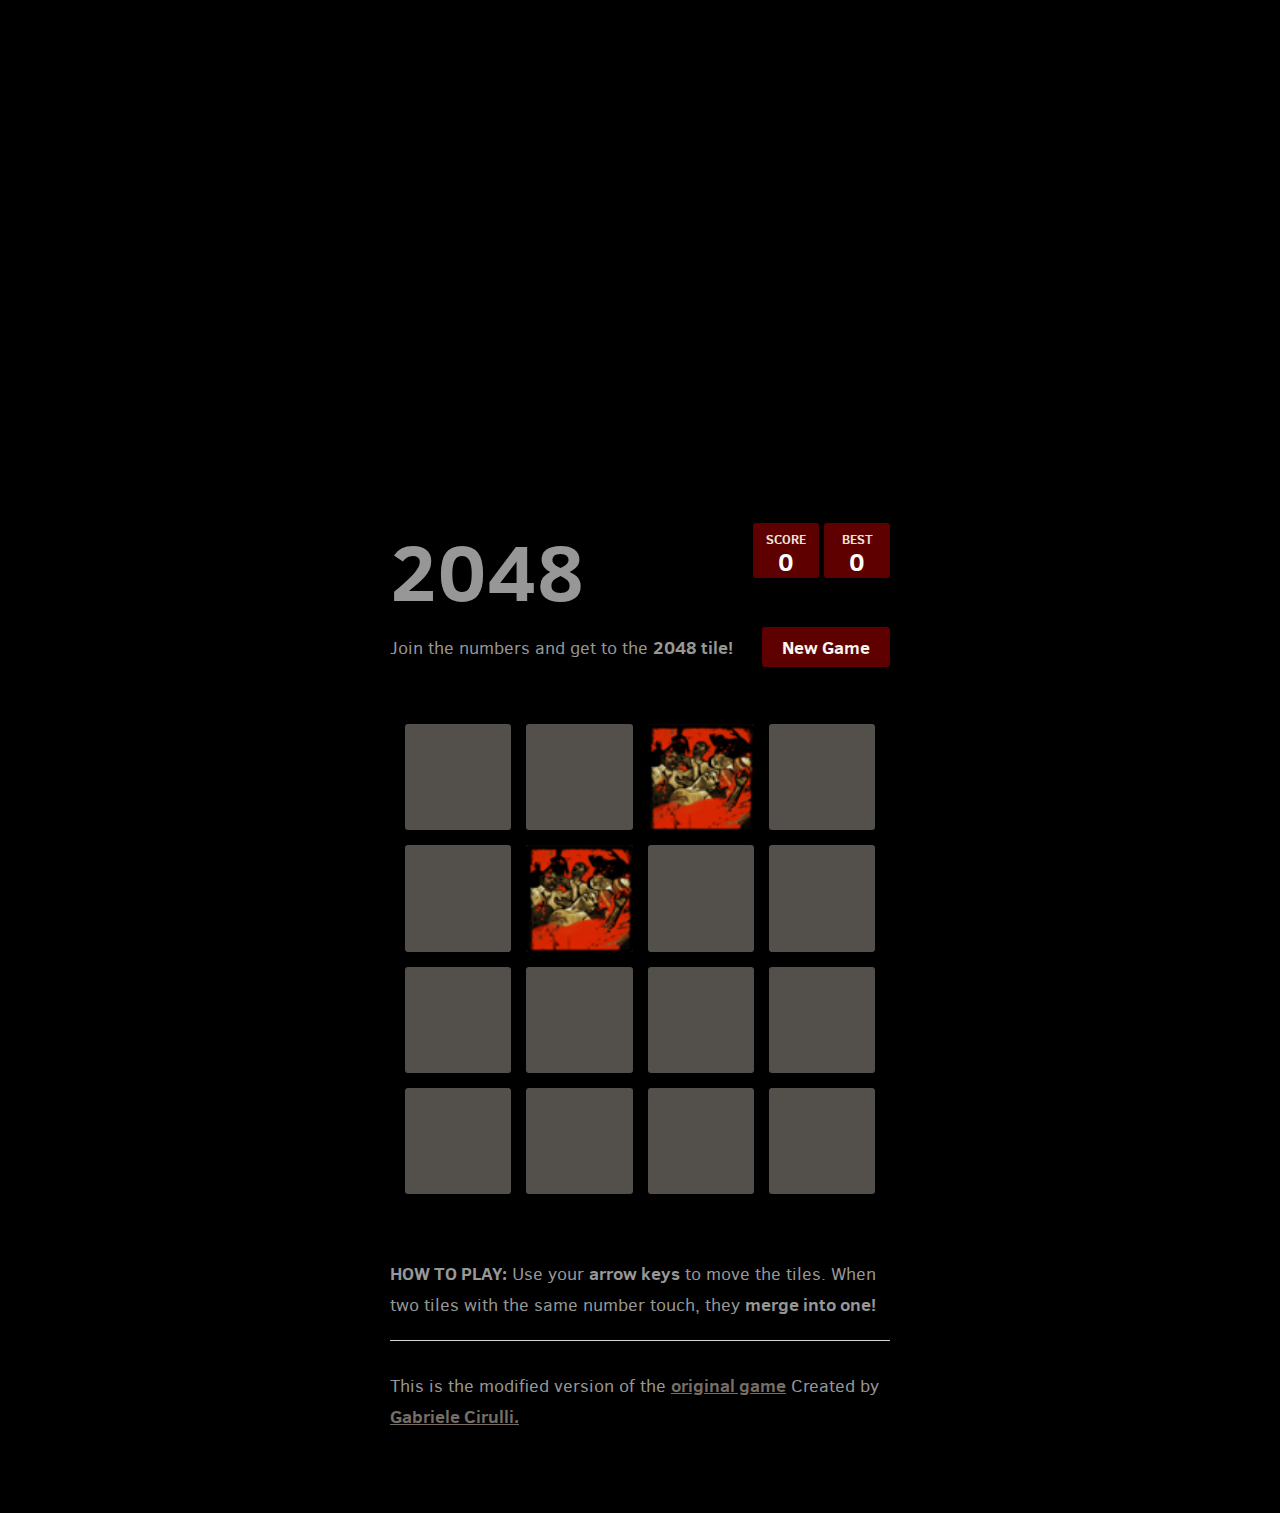
<file: index.html>
<!DOCTYPE html>
<html>
<head>
  <meta charset="utf-8">
  <title>2048</title>

  <link href="style/main.css" rel="stylesheet" type="text/css">
  <link rel="shortcut icon" href="favicon.ico">
  <link rel="apple-touch-icon" href="meta/apple-touch-icon.png">
  <link rel="apple-touch-startup-image" href="meta/apple-touch-startup-image-640x1096.png" media="(device-width: 320px) and (device-height: 568px) and (-webkit-device-pixel-ratio: 2)"> <!-- iPhone 5+ -->
  <link rel="apple-touch-startup-image" href="meta/apple-touch-startup-image-640x920.png"  media="(device-width: 320px) and (device-height: 480px) and (-webkit-device-pixel-ratio: 2)"> <!-- iPhone, retina -->
  <meta name="apple-mobile-web-app-capable" content="yes">
  <meta name="apple-mobile-web-app-status-bar-style" content="black">

  <meta name="HandheldFriendly" content="True">
  <meta name="MobileOptimized" content="320">
  <meta name="viewport" content="width=device-width, target-densitydpi=160dpi, initial-scale=1.0, maximum-scale=1, user-scalable=no, minimal-ui">
</head>
<body>
  <div id="character_bg"></div>
  <div class="container">
    <div class="heading">
      <h1 class="title">2048</h1>
      <div class="scores-container">
        <div class="score-container">0</div>
        <div class="best-container">0</div>
      </div>
    </div>

    <div class="above-game">
      <p class="game-intro">Join the numbers and get to the <strong>2048 tile!</strong></p>
      <a class="restart-button">New Game</a>
    </div>

    <div class="game-container">
      <div class="game-message">
        <p></p>
        <div class="lower">
	        <a class="keep-playing-button">Keep going</a>
          <a class="retry-button">Try again</a>
        </div>
      </div>

      <div class="grid-container">
        <div class="grid-row">
          <div class="grid-cell"></div>
          <div class="grid-cell"></div>
          <div class="grid-cell"></div>
          <div class="grid-cell"></div>
        </div>
        <div class="grid-row">
          <div class="grid-cell"></div>
          <div class="grid-cell"></div>
          <div class="grid-cell"></div>
          <div class="grid-cell"></div>
        </div>
        <div class="grid-row">
          <div class="grid-cell"></div>
          <div class="grid-cell"></div>
          <div class="grid-cell"></div>
          <div class="grid-cell"></div>
        </div>
        <div class="grid-row">
          <div class="grid-cell"></div>
          <div class="grid-cell"></div>
          <div class="grid-cell"></div>
          <div class="grid-cell"></div>
        </div>
      </div>

      <div class="tile-container">

      </div>
    </div>

    <p class="game-explanation">
      <strong class="important">How to play:</strong> Use your <strong>arrow keys</strong> to move the tiles. When two tiles with the same number touch, they <strong>merge into one!</strong>
    </p>
    <hr>
    <p>
    This is the modified version of the <a href="http://gabrielecirulli.github.io/2048/">original game</a>
    Created by <a href="http://gabrielecirulli.com" target="_blank">Gabriele Cirulli.</a>
    </p>
  </div>

  <script src="js/bind_polyfill.js"></script>
  <script src="js/classlist_polyfill.js"></script>
  <script src="js/animframe_polyfill.js"></script>
  <script src="js/keyboard_input_manager.js"></script>
  <script src="js/html_actuator.js"></script>
  <script src="js/grid.js"></script>
  <script src="js/tile.js"></script>
  <script src="js/local_storage_manager.js"></script>
  <script src="js/game_manager.js"></script>
  <script src="js/application.js"></script>
</body>
</html>
</file>
<file: style/main.css>
@import url(fonts/clear-sans.css);
html, body {
  margin: 0;
  padding: 0;
  background-color: #000000;
  color: #979797;
  font-family: "Clear Sans", "Helvetica Neue", Arial, sans-serif;
  font-size: 18px; }

body {
  background-image: url(http://www.valvesoftware.com/images/bg_game_detail.jpg);
  background-position: center top;
  background-repeat: no-repeat;
  margin: 80px 0; }

  #character_bg{
    height: 435px;
    background-color: #000000;
    background-image: url(http://www.l4d.com/blog/images/bg.jpg);
    background-repeat: no-repeat;
    background-position: center top;
    box-shadow: 0px 30px 40px rgba(0,0,0,1);
  }

.heading:after {
  content: "";
  display: block;
  clear: both; }

h1.title {
  font-size: 80px;
  font-weight: bold;
  margin: 0;
  display: block;
  float: left; }

@-webkit-keyframes move-up {
  0% {
    top: 25px;
    opacity: 1; }

  100% {
    top: -50px;
    opacity: 0; } }
@-moz-keyframes move-up {
  0% {
    top: 25px;
    opacity: 1; }

  100% {
    top: -50px;
    opacity: 0; } }
@keyframes move-up {
  0% {
    top: 25px;
    opacity: 1; }

  100% {
    top: -50px;
    opacity: 0; } }
.scores-container {
  float: right;
  text-align: right; }

.score-container, .best-container {
  position: relative;
  display: inline-block;
  background: #5f0000;
  padding: 15px 25px;
  font-size: 25px;
  height: 25px;
  line-height: 47px;
  font-weight: bold;
  border-radius: 3px;
  color: white;
  margin-top: 8px;
  text-align: center; }
  .score-container:after, .best-container:after {
    position: absolute;
    width: 100%;
    top: 10px;
    left: 0;
    text-transform: uppercase;
    font-size: 13px;
    line-height: 13px;
    text-align: center;
    color: #eee4da; }
  .score-container .score-addition, .best-container .score-addition {
    position: absolute;
    right: 30px;
    color: red;
    font-size: 25px;
    line-height: 25px;
    font-weight: bold;
    color: rgba(119, 110, 101, 0.9);
    z-index: 100;
    -webkit-animation: move-up 600ms ease-in;
    -moz-animation: move-up 600ms ease-in;
    animation: move-up 600ms ease-in;
    -webkit-animation-fill-mode: both;
    -moz-animation-fill-mode: both;
    animation-fill-mode: both; }

.score-container:after {
  content: "Score"; }

.best-container:after {
  content: "Best"; }

p {
  margin-top: 0;
  margin-bottom: 10px;
  line-height: 1.65; }

a {
  color: #776e65;
  font-weight: bold;
  text-decoration: underline;
  cursor: pointer; }

strong.important {
  text-transform: uppercase; }

hr {
  border: none;
  border-bottom: 1px solid #d8d4d0;
  margin-top: 20px;
  margin-bottom: 30px; }

.container {
  width: 500px;
  margin: 0 auto; }

@-webkit-keyframes fade-in {
  0% {
    opacity: 0; }

  100% {
    opacity: 1; } }
@-moz-keyframes fade-in {
  0% {
    opacity: 0; }

  100% {
    opacity: 1; } }
@keyframes fade-in {
  0% {
    opacity: 0; }

  100% {
    opacity: 1; } }
.game-container {
  margin-top: 40px;
  position: relative;
  padding: 15px;
  cursor: default;
  -webkit-touch-callout: none;
  -ms-touch-callout: none;
  -webkit-user-select: none;
  -moz-user-select: none;
  -ms-user-select: none;
  -ms-touch-action: none;
  touch-action: none;
  background: rgba(0,0,0,0.7);
  border-radius: 6px;
  width: 500px;
  height: 500px;
  -webkit-box-sizing: border-box;
  -moz-box-sizing: border-box;
  box-sizing: border-box; }
  .game-container .game-message {
    display: none;
    position: absolute;
    top: 0;
    right: 0;
    bottom: 0;
    left: 0;
    background: rgba(238, 228, 218, 0.5);
    z-index: 100;
    text-align: center;
    -webkit-animation: fade-in 800ms ease 1200ms;
    -moz-animation: fade-in 800ms ease 1200ms;
    animation: fade-in 800ms ease 1200ms;
    -webkit-animation-fill-mode: both;
    -moz-animation-fill-mode: both;
    animation-fill-mode: both; }
    .game-container .game-message p {
      font-size: 60px;
      font-weight: bold;
      height: 60px;
      line-height: 60px;
      margin-top: 222px; }
    .game-container .game-message .lower {
      display: block;
      margin-top: 59px; }
    .game-container .game-message a {
      display: inline-block;
      background: #8f7a66;
      border-radius: 3px;
      padding: 0 20px;
      text-decoration: none;
      color: #f9f6f2;
      height: 40px;
      line-height: 42px;
      margin-left: 9px; }
      .game-container .game-message a.keep-playing-button {
        display: none; }
    .game-container .game-message.game-won {
      background: rgba(237, 194, 46, 0.5);
      color: #f9f6f2; }
      .game-container .game-message.game-won a.keep-playing-button {
        display: inline-block; }
    .game-container .game-message.game-won, .game-container .game-message.game-over {
      display: block; }

.grid-container {
  position: absolute;
  z-index: 1; }

.grid-row {
  margin-bottom: 15px; }
  .grid-row:last-child {
    margin-bottom: 0; }
  .grid-row:after {
    content: "";
    display: block;
    clear: both; }

.grid-cell {
  width: 106.25px;
  height: 106.25px;
  margin-right: 15px;
  float: left;
  border-radius: 3px;
  background: rgba(238, 228, 218, 0.35); }
  .grid-cell:last-child {
    margin-right: 0; }

.tile-container {
  position: absolute;
  z-index: 2; }

.tile, .tile .tile-inner {
  width: 107px;
  height: 107px;
  line-height: 116.25px; }
.tile.tile-position-1-1 {
  -webkit-transform: translate(0px, 0px);
  -moz-transform: translate(0px, 0px);
  transform: translate(0px, 0px); }
.tile.tile-position-1-2 {
  -webkit-transform: translate(0px, 121px);
  -moz-transform: translate(0px, 121px);
  transform: translate(0px, 121px); }
.tile.tile-position-1-3 {
  -webkit-transform: translate(0px, 242px);
  -moz-transform: translate(0px, 242px);
  transform: translate(0px, 242px); }
.tile.tile-position-1-4 {
  -webkit-transform: translate(0px, 363px);
  -moz-transform: translate(0px, 363px);
  transform: translate(0px, 363px); }
.tile.tile-position-2-1 {
  -webkit-transform: translate(121px, 0px);
  -moz-transform: translate(121px, 0px);
  transform: translate(121px, 0px); }
.tile.tile-position-2-2 {
  -webkit-transform: translate(121px, 121px);
  -moz-transform: translate(121px, 121px);
  transform: translate(121px, 121px); }
.tile.tile-position-2-3 {
  -webkit-transform: translate(121px, 242px);
  -moz-transform: translate(121px, 242px);
  transform: translate(121px, 242px); }
.tile.tile-position-2-4 {
  -webkit-transform: translate(121px, 363px);
  -moz-transform: translate(121px, 363px);
  transform: translate(121px, 363px); }
.tile.tile-position-3-1 {
  -webkit-transform: translate(242px, 0px);
  -moz-transform: translate(242px, 0px);
  transform: translate(242px, 0px); }
.tile.tile-position-3-2 {
  -webkit-transform: translate(242px, 121px);
  -moz-transform: translate(242px, 121px);
  transform: translate(242px, 121px); }
.tile.tile-position-3-3 {
  -webkit-transform: translate(242px, 242px);
  -moz-transform: translate(242px, 242px);
  transform: translate(242px, 242px); }
.tile.tile-position-3-4 {
  -webkit-transform: translate(242px, 363px);
  -moz-transform: translate(242px, 363px);
  transform: translate(242px, 363px); }
.tile.tile-position-4-1 {
  -webkit-transform: translate(363px, 0px);
  -moz-transform: translate(363px, 0px);
  transform: translate(363px, 0px); }
.tile.tile-position-4-2 {
  -webkit-transform: translate(363px, 121px);
  -moz-transform: translate(363px, 121px);
  transform: translate(363px, 121px); }
.tile.tile-position-4-3 {
  -webkit-transform: translate(363px, 242px);
  -moz-transform: translate(363px, 242px);
  transform: translate(363px, 242px); }
.tile.tile-position-4-4 {
  -webkit-transform: translate(363px, 363px);
  -moz-transform: translate(363px, 363px);
  transform: translate(363px, 363px); }

.tile {
  position: absolute;
  -webkit-transition: 100ms ease-in-out;
  -moz-transition: 100ms ease-in-out;
  transition: 100ms ease-in-out;
  -webkit-transition-property: -webkit-transform;
  -moz-transition-property: -moz-transform;
  transition-property: transform; }
  .tile .tile-inner {
    border-radius: 3px;
    background: #f5f5f5;
    text-align: center;
    font-weight: bold;
    z-index: 10;
    font-size: 55px; }
  .tile.tile-2 .tile-inner {
    background: url('../tiles/2.png');
    background-size: 100%;
    color: rgba(0,0,0,0);
    box-shadow: 0 0 30px 10px rgba(243, 215, 116, 0), inset 0 0 0 1px rgba(255, 255, 255, 0); }
  .tile.tile-4 .tile-inner {
    background: url('../tiles/4.jpg');
    background-size: 100%;
    color: rgba(0,0,0,0);
    box-shadow: 0 0 30px 10px rgba(243, 215, 116, 0), inset 0 0 0 1px rgba(255, 255, 255, 0); }
  .tile.tile-8 .tile-inner {
    background: url('../tiles/8.jpg');
    background-size: 100%;
    color: rgba(0,0,0,0); }
  .tile.tile-16 .tile-inner {
    background: url('../tiles/16.png');
    background-size: 100%;
    color: rgba(0,0,0,0); }
  .tile.tile-32 .tile-inner {
    background: url('../tiles/32.png');
    background-size: 100%;
    color: rgba(0,0,0,0); }
  .tile.tile-64 .tile-inner {
    background: url('../tiles/64.png');
    background-size: 100%;
    color: rgba(0,0,0,0); }
  .tile.tile-128 .tile-inner {
    background: url('../tiles/128.png');
    background-size: 100%;
    color: rgba(0,0,0,0);
    box-shadow: 0 0 30px 10px rgba(243, 215, 116, 0.2381), inset 0 0 0 1px rgba(255, 255, 255, 0.14286);
    font-size: 45px; }
    @media screen and (max-width: 520px) {
      .tile.tile-128 .tile-inner {
        font-size: 25px; } }
  .tile.tile-256 .tile-inner {
    background: url('../tiles/256.png');
    background-size: 100%;
    color: rgba(0,0,0,0);
    box-shadow: 0 0 30px 10px rgba(243, 215, 116, 0.31746), inset 0 0 0 1px rgba(255, 255, 255, 0.19048);
    font-size: 45px; }
    @media screen and (max-width: 520px) {
      .tile.tile-256 .tile-inner {
        font-size: 25px; } }
  .tile.tile-512 .tile-inner {
    background: url('../tiles/512.png');
    background-size: 100%;
    color: rgba(0,0,0,0);
    box-shadow: 0 0 30px 10px rgba(243, 215, 116, 0.39683), inset 0 0 0 1px rgba(255, 255, 255, 0.2381);
    font-size: 45px; }
    @media screen and (max-width: 520px) {
      .tile.tile-512 .tile-inner {
        font-size: 25px; } }
  .tile.tile-1024 .tile-inner {
    background: url('../tiles/1024.png');
    background-size: 100%;
    color: rgba(0,0,0,0);
    box-shadow: 0 0 30px 10px rgba(243, 215, 116, 0.47619), inset 0 0 0 1px rgba(255, 255, 255, 0.28571);
    font-size: 35px; }
    @media screen and (max-width: 520px) {
      .tile.tile-1024 .tile-inner {
        font-size: 15px; } }
  .tile.tile-2048 .tile-inner {
    background: url('../tiles/2048.png');
    background-size: 100%;
    color: rgba(0,0,0,0);
    box-shadow: 0 0 30px 10px rgba(243, 215, 116, 0.55556), inset 0 0 0 1px rgba(255, 255, 255, 0.33333);
    font-size: 35px; }
    @media screen and (max-width: 520px) {
      .tile.tile-2048 .tile-inner {
        font-size: 15px; } }
  .tile.tile-super .tile-inner {
    color: #f9f6f2;
    background: #3c3a32;
    font-size: 30px; }
    @media screen and (max-width: 520px) {
      .tile.tile-super .tile-inner {
        font-size: 10px; } }

@-webkit-keyframes appear {
  0% {
    opacity: 0;
    -webkit-transform: scale(0);
    -moz-transform: scale(0);
    transform: scale(0); }

  100% {
    opacity: 1;
    -webkit-transform: scale(1);
    -moz-transform: scale(1);
    transform: scale(1); } }
@-moz-keyframes appear {
  0% {
    opacity: 0;
    -webkit-transform: scale(0);
    -moz-transform: scale(0);
    transform: scale(0); }

  100% {
    opacity: 1;
    -webkit-transform: scale(1);
    -moz-transform: scale(1);
    transform: scale(1); } }
@keyframes appear {
  0% {
    opacity: 0;
    -webkit-transform: scale(0);
    -moz-transform: scale(0);
    transform: scale(0); }

  100% {
    opacity: 1;
    -webkit-transform: scale(1);
    -moz-transform: scale(1);
    transform: scale(1); } }
.tile-new .tile-inner {
  -webkit-animation: appear 200ms ease 100ms;
  -moz-animation: appear 200ms ease 100ms;
  animation: appear 200ms ease 100ms;
  -webkit-animation-fill-mode: backwards;
  -moz-animation-fill-mode: backwards;
  animation-fill-mode: backwards; }

@-webkit-keyframes pop {
  0% {
    -webkit-transform: scale(0);
    -moz-transform: scale(0);
    transform: scale(0); }

  50% {
    -webkit-transform: scale(1.2);
    -moz-transform: scale(1.2);
    transform: scale(1.2); }

  100% {
    -webkit-transform: scale(1);
    -moz-transform: scale(1);
    transform: scale(1); } }
@-moz-keyframes pop {
  0% {
    -webkit-transform: scale(0);
    -moz-transform: scale(0);
    transform: scale(0); }

  50% {
    -webkit-transform: scale(1.2);
    -moz-transform: scale(1.2);
    transform: scale(1.2); }

  100% {
    -webkit-transform: scale(1);
    -moz-transform: scale(1);
    transform: scale(1); } }
@keyframes pop {
  0% {
    -webkit-transform: scale(0);
    -moz-transform: scale(0);
    transform: scale(0); }

  50% {
    -webkit-transform: scale(1.2);
    -moz-transform: scale(1.2);
    transform: scale(1.2); }

  100% {
    -webkit-transform: scale(1);
    -moz-transform: scale(1);
    transform: scale(1); } }
.tile-merged .tile-inner {
  z-index: 20;
  -webkit-animation: pop 200ms ease 100ms;
  -moz-animation: pop 200ms ease 100ms;
  animation: pop 200ms ease 100ms;
  -webkit-animation-fill-mode: backwards;
  -moz-animation-fill-mode: backwards;
  animation-fill-mode: backwards; }

.above-game:after {
  content: "";
  display: block;
  clear: both; }

.game-intro {
  float: left;
  line-height: 42px;
  margin-bottom: 0; }

.restart-button {
  display: inline-block;
  background: #5f0000;
  border-radius: 3px;
  padding: 0 20px;
  text-decoration: none;
  color: #f9f6f2;
  height: 40px;
  line-height: 42px;
  display: block;
  text-align: center;
  float: right; }

.game-explanation {
  margin-top: 50px; }

@media screen and (max-width: 520px) {
  html, body {
    font-size: 15px; }

  body {
    margin: 20px 0;
    padding: 0 20px; }

  h1.title {
    font-size: 27px;
    margin-top: 15px; }

  .container {
    width: 280px;
    margin: 0 auto; }

  .score-container, .best-container {
    margin-top: 0;
    padding: 15px 10px;
    min-width: 40px; }

  .heading {
    margin-bottom: 10px; }

  .game-intro {
    width: 55%;
    display: block;
    box-sizing: border-box;
    line-height: 1.65; }

  .restart-button {
    width: 42%;
    padding: 0;
    display: block;
    box-sizing: border-box;
    margin-top: 2px; }

  .game-container {
    margin-top: 17px;
    position: relative;
    padding: 10px;
    cursor: default;
    -webkit-touch-callout: none;
    -ms-touch-callout: none;
    -webkit-user-select: none;
    -moz-user-select: none;
    -ms-user-select: none;
    -ms-touch-action: none;
    touch-action: none;
    background: #bbada0;
    border-radius: 6px;
    width: 280px;
    height: 280px;
    -webkit-box-sizing: border-box;
    -moz-box-sizing: border-box;
    box-sizing: border-box; }
    .game-container .game-message {
      display: none;
      position: absolute;
      top: 0;
      right: 0;
      bottom: 0;
      left: 0;
      background: rgba(238, 228, 218, 0.5);
      z-index: 100;
      text-align: center;
      -webkit-animation: fade-in 800ms ease 1200ms;
      -moz-animation: fade-in 800ms ease 1200ms;
      animation: fade-in 800ms ease 1200ms;
      -webkit-animation-fill-mode: both;
      -moz-animation-fill-mode: both;
      animation-fill-mode: both; }
      .game-container .game-message p {
        font-size: 60px;
        font-weight: bold;
        height: 60px;
        line-height: 60px;
        margin-top: 222px; }
      .game-container .game-message .lower {
        display: block;
        margin-top: 59px; }
      .game-container .game-message a {
        display: inline-block;
        background: #8f7a66;
        border-radius: 3px;
        padding: 0 20px;
        text-decoration: none;
        color: #f9f6f2;
        height: 40px;
        line-height: 42px;
        margin-left: 9px; }
        .game-container .game-message a.keep-playing-button {
          display: none; }
      .game-container .game-message.game-won {
        background: rgba(237, 194, 46, 0.5);
        color: #f9f6f2; }
        .game-container .game-message.game-won a.keep-playing-button {
          display: inline-block; }
      .game-container .game-message.game-won, .game-container .game-message.game-over {
        display: block; }

  .grid-container {
    position: absolute;
    z-index: 1; }

  .grid-row {
    margin-bottom: 10px; }
    .grid-row:last-child {
      margin-bottom: 0; }
    .grid-row:after {
      content: "";
      display: block;
      clear: both; }

  .grid-cell {
    width: 57.5px;
    height: 57.5px;
    margin-right: 10px;
    float: left;
    border-radius: 3px;
    background: rgba(238, 228, 218, 0.35); }
    .grid-cell:last-child {
      margin-right: 0; }

  .tile-container {
    position: absolute;
    z-index: 2; }

  .tile, .tile .tile-inner {
    width: 58px;
    height: 58px;
    line-height: 67.5px; }
  .tile.tile-position-1-1 {
    -webkit-transform: translate(0px, 0px);
    -moz-transform: translate(0px, 0px);
    transform: translate(0px, 0px); }
  .tile.tile-position-1-2 {
    -webkit-transform: translate(0px, 67px);
    -moz-transform: translate(0px, 67px);
    transform: translate(0px, 67px); }
  .tile.tile-position-1-3 {
    -webkit-transform: translate(0px, 135px);
    -moz-transform: translate(0px, 135px);
    transform: translate(0px, 135px); }
  .tile.tile-position-1-4 {
    -webkit-transform: translate(0px, 202px);
    -moz-transform: translate(0px, 202px);
    transform: translate(0px, 202px); }
  .tile.tile-position-2-1 {
    -webkit-transform: translate(67px, 0px);
    -moz-transform: translate(67px, 0px);
    transform: translate(67px, 0px); }
  .tile.tile-position-2-2 {
    -webkit-transform: translate(67px, 67px);
    -moz-transform: translate(67px, 67px);
    transform: translate(67px, 67px); }
  .tile.tile-position-2-3 {
    -webkit-transform: translate(67px, 135px);
    -moz-transform: translate(67px, 135px);
    transform: translate(67px, 135px); }
  .tile.tile-position-2-4 {
    -webkit-transform: translate(67px, 202px);
    -moz-transform: translate(67px, 202px);
    transform: translate(67px, 202px); }
  .tile.tile-position-3-1 {
    -webkit-transform: translate(135px, 0px);
    -moz-transform: translate(135px, 0px);
    transform: translate(135px, 0px); }
  .tile.tile-position-3-2 {
    -webkit-transform: translate(135px, 67px);
    -moz-transform: translate(135px, 67px);
    transform: translate(135px, 67px); }
  .tile.tile-position-3-3 {
    -webkit-transform: translate(135px, 135px);
    -moz-transform: translate(135px, 135px);
    transform: translate(135px, 135px); }
  .tile.tile-position-3-4 {
    -webkit-transform: translate(135px, 202px);
    -moz-transform: translate(135px, 202px);
    transform: translate(135px, 202px); }
  .tile.tile-position-4-1 {
    -webkit-transform: translate(202px, 0px);
    -moz-transform: translate(202px, 0px);
    transform: translate(202px, 0px); }
  .tile.tile-position-4-2 {
    -webkit-transform: translate(202px, 67px);
    -moz-transform: translate(202px, 67px);
    transform: translate(202px, 67px); }
  .tile.tile-position-4-3 {
    -webkit-transform: translate(202px, 135px);
    -moz-transform: translate(202px, 135px);
    transform: translate(202px, 135px); }
  .tile.tile-position-4-4 {
    -webkit-transform: translate(202px, 202px);
    -moz-transform: translate(202px, 202px);
    transform: translate(202px, 202px); }

  .tile .tile-inner {
    font-size: 35px; }

  .game-message p {
    font-size: 30px !important;
    height: 30px !important;
    line-height: 30px !important;
    margin-top: 90px !important; }
  .game-message .lower {
    margin-top: 30px !important; } }
</file>
